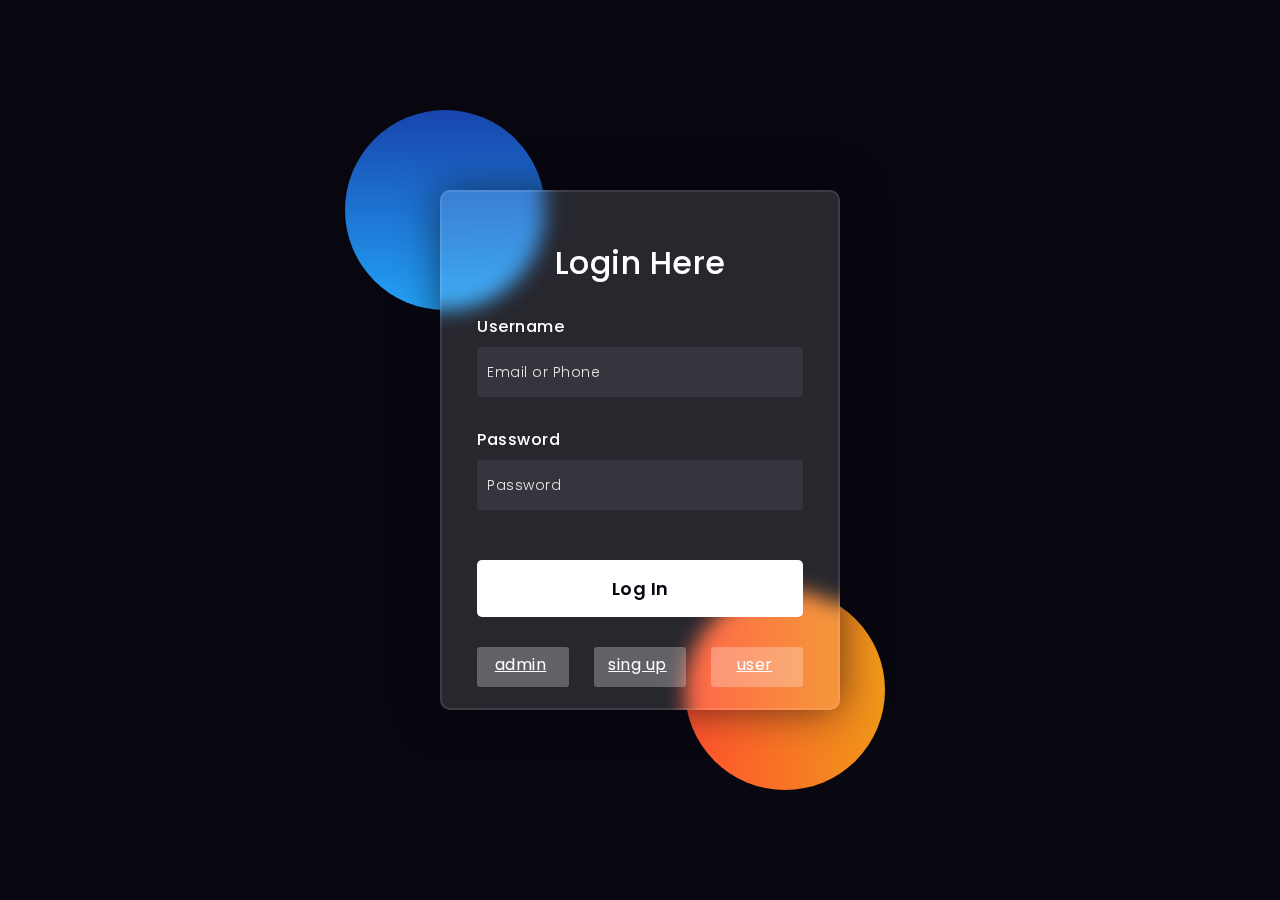
<file: templates/login.html>
<!DOCTYPE html>
<html lang="en" >
<head>
  <meta charset="UTF-8">
  <title>CodePen - Glassmorphism login Form Tutorial in html css</title>
  

</head>
<body>
<!-- partial:index.partial.html -->
<!DOCTYPE html>
<html lang="en">
<head>
  <!-- Design by foolishdeveloper.com -->
    <title>Glassmorphism login Form Tutorial in html css</title>
 
    <link rel="preconnect" href="https://fonts.gstatic.com">
    <link rel="stylesheet" href="https://cdnjs.cloudflare.com/ajax/libs/font-awesome/5.15.4/css/all.min.css">
    <link href="https://fonts.googleapis.com/css2?family=Poppins:wght@300;500;600&display=swap" rel="stylesheet">
    <!--Stylesheet-->
    <style media="screen">
      *,
*:before,
*:after{
    padding: 0;
    margin: 0;
    box-sizing: border-box;
}
body{
    background-color: #080710;
}
.background{
    width: 430px;
    height: 520px;
    position: absolute;
    transform: translate(-50%,-50%);
    left: 50%;
    top: 50%;
}
.background .shape{
    height: 200px;
    width: 200px;
    position: absolute;
    border-radius: 50%;
}
.shape:first-child{
    background: linear-gradient(
        #1845ad,
        #23a2f6
    );
    left: -80px;
    top: -80px;
}
.shape:last-child{
    background: linear-gradient(
        to right,
        #ff512f,
        #f09819
    );
    right: -30px;
    bottom: -80px;
}
form{
    height: 520px;
    width: 400px;
    background-color: rgba(255,255,255,0.13);
    position: absolute;
    transform: translate(-50%,-50%);
    top: 50%;
    left: 50%;
    border-radius: 10px;
    backdrop-filter: blur(10px);
    border: 2px solid rgba(255,255,255,0.1);
    box-shadow: 0 0 40px rgba(8,7,16,0.6);
    padding: 50px 35px;
}
form *{
    font-family: 'Poppins',sans-serif;
    color: #ffffff;
    letter-spacing: 0.5px;
    outline: none;
    border: none;
}
form h3{
    font-size: 32px;
    font-weight: 500;
    line-height: 42px;
    text-align: center;
}

label{
    display: block;
    margin-top: 30px;
    font-size: 16px;
    font-weight: 500;
}
input{
    display: block;
    height: 50px;
    width: 100%;
    background-color: rgba(255,255,255,0.07);
    border-radius: 3px;
    padding: 0 10px;
    margin-top: 8px;
    font-size: 14px;
    font-weight: 300;
}
::placeholder{
    color: #e5e5e5;
}
button{
    margin-top: 50px;
    width: 100%;
    background-color: #ffffff;
    color: #080710;
    padding: 15px 0;
    font-size: 18px;
    font-weight: 600;
    border-radius: 5px;
    cursor: pointer;
}
.social{
  margin-top: 30px;
  display: flex;
}
.social div{
  background: red;
  width: 150px;
  border-radius: 3px;
  padding: 5px 10px 10px 5px;
  background-color: rgba(255,255,255,0.27);
  color: #eaf0fb;
  text-align: center;
}
.social div:hover{
  background-color: rgba(255,255,255,0.47);
}
.social .fb{
  margin-left: 25px;
}
.social i{
  margin-right: 4px;
}

    </style>
</head>
<body>
    <div class="background">
        <div class="shape"></div>
        <div class="shape"></div>
    </div>
    <form method="POST">
        <h3>Login Here</h3>

        <label for="username">Username</label>
        <input type="text" placeholder="Email or Phone" id="username"name="username" required>

        <label for="password">Password</label>
        <input type="password" placeholder="Password" id="password" name="password" required>

        <button>Log In</button>
        <div class="social">

            <div class="go"> <a href="/login_admin"> admin </a></div>

            <div class="fb"><a href="/sing up">  sing up  </a> </div>
            <div class="fb"><a href="/login">  user </a> </div>
          </div>
        </div> 
    </form>
</body>
</html>
<!-- partial -->
  
</body>
</html>
</file>
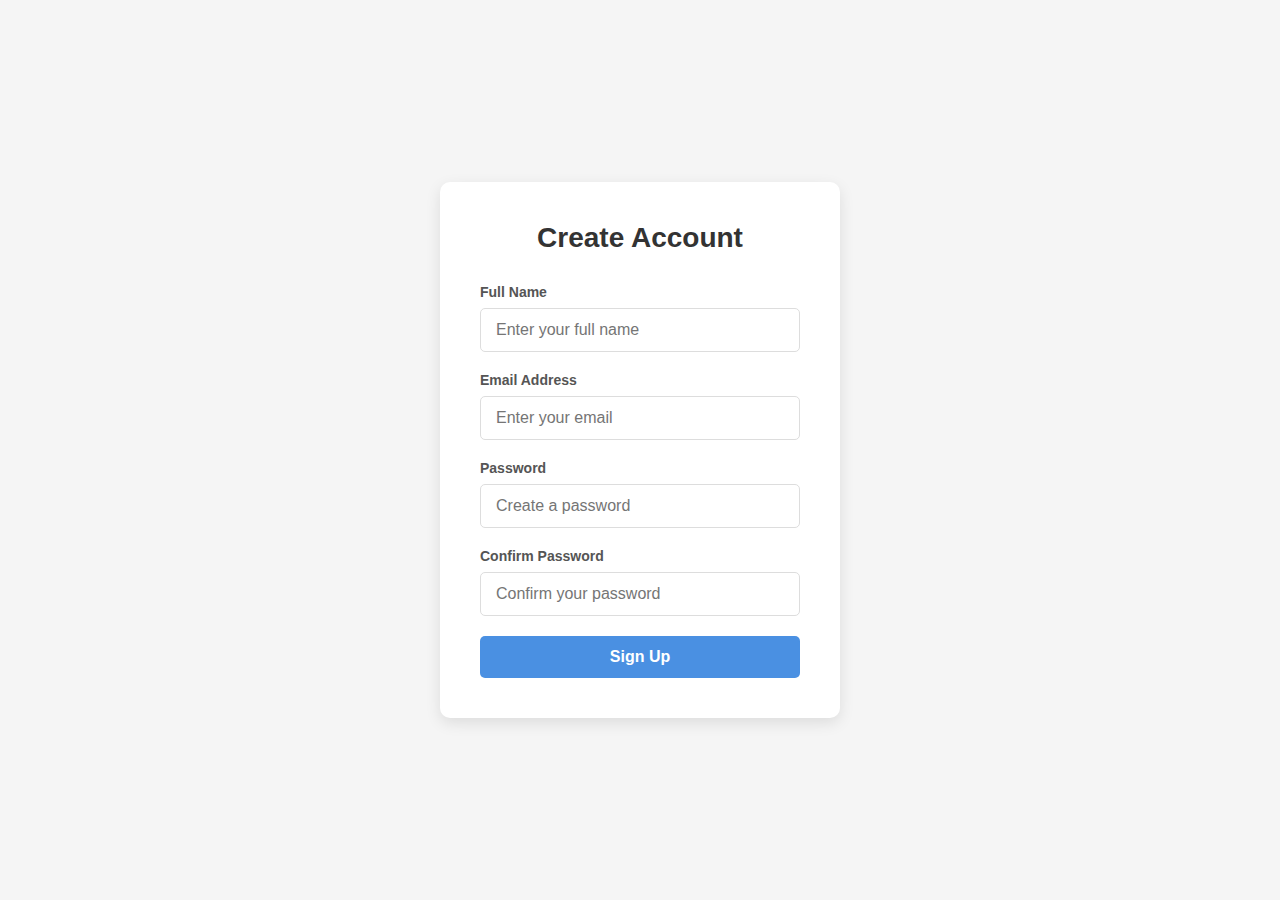
<file: templates/sing up.html>
<!DOCTYPE html>
<html lang="en">
<head>
    <meta charset="UTF-8">
    <meta name="viewport" content="width=device-width, initial-scale=1.0">
    <title>Sign Up Form</title>
    <style>
        * {
            margin: 0;
            padding: 0;
            box-sizing: border-box;
            font-family: 'Segoe UI', Tahoma, Geneva, Verdana, sans-serif;
        }

        body {
            background-color: #f5f5f5;
            display: flex;
            justify-content: center;
            align-items: center;
            min-height: 100vh;
        }

        .container {
            background-color: white;
            border-radius: 10px;
            box-shadow: 0 5px 15px rgba(0, 0, 0, 0.1);
            width: 100%;
            max-width: 400px;
            padding: 40px;
        }

        h1 {
            color: #333;
            text-align: center;
            margin-bottom: 30px;
            font-size: 28px;
        }

        .form-group {
            margin-bottom: 20px;
        }

        .form-group label {
            display: block;
            margin-bottom: 8px;
            color: #555;
            font-size: 14px;
            font-weight: 600;
        }

        .form-group input {
            width: 100%;
            padding: 12px 15px;
            border: 1px solid #ddd;
            border-radius: 5px;
            font-size: 16px;
            transition: border 0.3s;
        }

        .form-group input:focus {
            border-color: #4a90e2;
            outline: none;
            box-shadow: 0 0 0 3px rgba(74, 144, 226, 0.2);
        }

        .btn {
            width: 100%;
            padding: 12px;
            background-color: #4a90e2;
            border: none;
            border-radius: 5px;
            color: white;
            font-size: 16px;
            font-weight: 600;
            cursor: pointer;
            transition: background-color 0.3s;
        }

        .btn:hover {
            background-color: #3a7bc8;
        }

        .login-link {
            text-align: center;
            margin-top: 20px;
            color: #666;
            font-size: 14px;
        }

        .login-link a {
            color: #4a90e2;
            text-decoration: none;
            font-weight: 600;
        }

        .login-link a:hover {
            text-decoration: underline;
        }

        .divider {
            display: flex;
            align-items: center;
            margin: 20px 0;
            color: #999;
            font-size: 14px;
        }

        .divider::before, .divider::after {
            content: "";
            flex: 1;
            border-bottom: 1px solid #ddd;
        }

        .divider::before {
            margin-right: 10px;
        }

        .divider::after {
            margin-left: 10px;
        }

        .social-buttons {
            display: flex;
            justify-content: space-between;
            gap: 10px;
        }

        .social-btn {
            flex: 1;
            padding: 10px;
            border: 1px solid #ddd;
            border-radius: 5px;
            background-color: white;
            display: flex;
            align-items: center;
            justify-content: center;
            cursor: pointer;
            transition: background-color 0.3s;
        }

        .social-btn:hover {
            background-color: #f9f9f9;
        }

        .social-btn img {
            width: 20px;
            height: 20px;
            margin-right: 8px;
        }
    </style>
</head>
<body>
    <div class="container">
        <h1>Create Account</h1>
        
        <form action="#" method="POST">
            <div class="form-group">
                <label for="name">Full Name</label>
                <input type="text" id="name" name="name" required placeholder="Enter your full name">
            </div>
            
            <div class="form-group">
                <label for="email">Email Address</label>
                <input type="email" id="email" name="email" required placeholder="Enter your email">
            </div>
            
            <div class="form-group">
                <label for="password">Password</label>
                <input type="password" id="password" name="password" required placeholder="Create a password">
            </div>
            
            <div class="form-group">
                <label for="confirm-password">Confirm Password</label>
                <input type="password" id="confirm-password" name="confirm-password" required placeholder="Confirm your password">
            </div>
            
            <button type="submit" class="btn">Sign Up</button>
        </form>
       
    
    </div>
</body>
</html>
</file>
